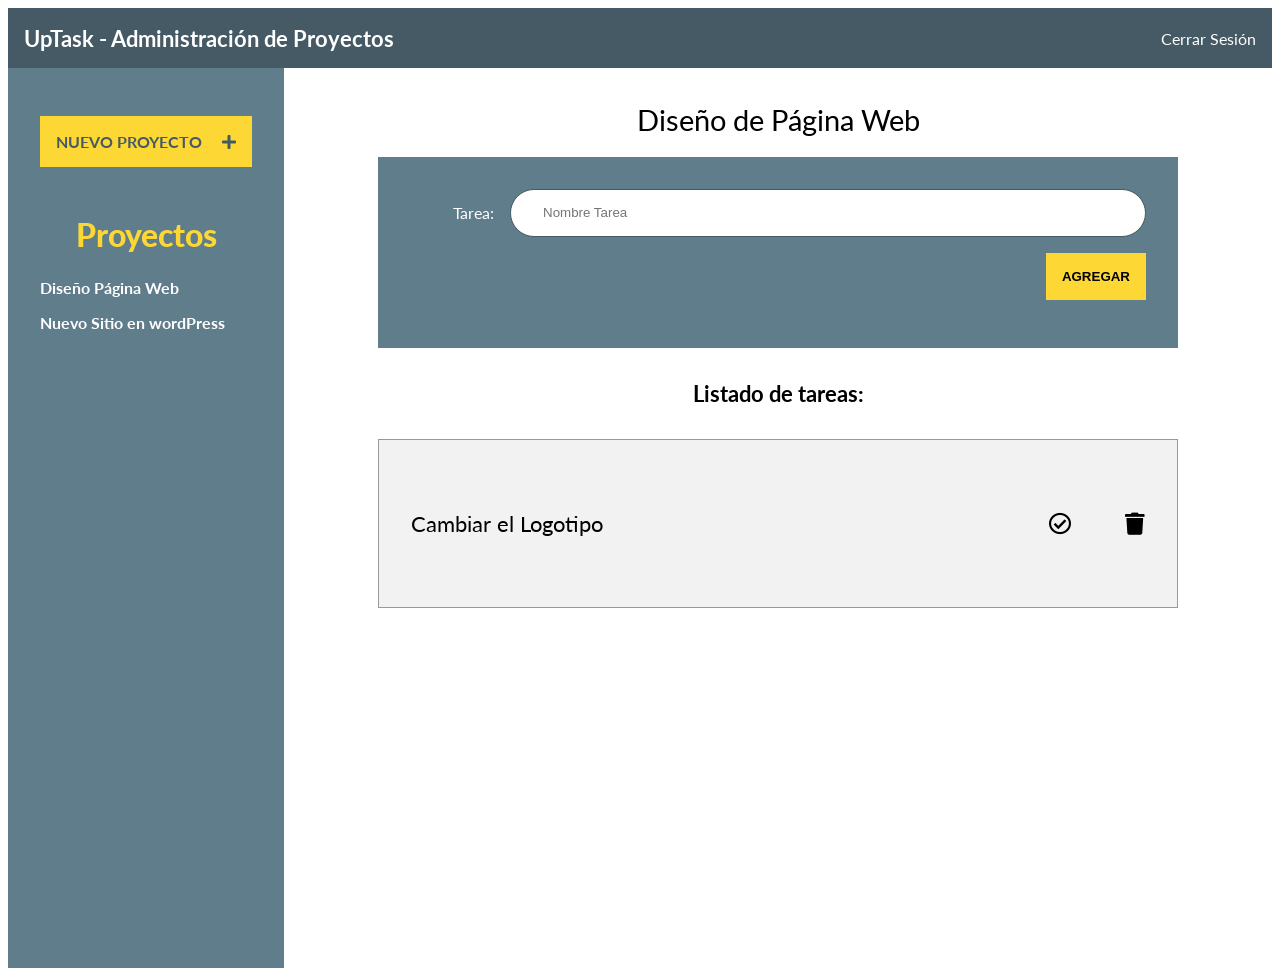
<file: index.html>
<!DOCTYPE html>
<html lang="en">
<head>
    <meta charset="UTF-8">
    <meta name="viewport" content="width=device-width, initial-scale=1.0">
    <meta http-equiv="X-UA-Compatible" content="ie=edge">
    <title>UpTask</title>
    <link rel="stylesheet" href="css/fontawesome-all.min.css">
    <link rel="stylesheet" href="https://necolas.github.io/normalize.css/8.0.0/normalize.css">
    <link href="https://fonts.googleapis.com/css?family=Lato:400,700,900" rel="stylesheet">
    <link rel="stylesheet" href="css/sweetalert2.min.css">
    <link rel="stylesheet" href="css/style.css">
</head>
<body>

<div class="barra">
    <h1>UpTask - Administración de Proyectos</h1>
    <a href="#">Cerrar Sesión</a>
</div>

<div class="contenedor">
    <aside class="contenedor-proyectos">
        <div class="panel crear-proyecto">
            <a href="#" class="boton">Nuevo Proyecto <i class="fas fa-plus"></i> </a>
        </div>
    
        <div class="panel lista-proyectos">
            <h2>Proyectos</h2>
            <ul id="proyectos">
                <li>
                    <a href="#">
                        Diseño Página Web
                    </a>
                </li>
                <li>
                    <a href="#">
                        Nuevo Sitio en wordPress
                    </a>
                </li>
            </ul>
        </div>
    </aside>

    <main class="contenido-principal">
        <h1>
            <span>Diseño de Página Web</span>
        </h1>

        <form action="#" class="agregar-tarea">
            <div class="campo">
                <label for="tarea">Tarea:</label>
                <input type="text" placeholder="Nombre Tarea" class="nombre-tarea"> 
            </div>
            <div class="campo enviar">
                <input type="hidden" id="id_proyecto" value="id_proyecto">
                <input type="submit" class="boton nueva-tarea" value="Agregar">
            </div>
        </form>
        
 

        <h2>Listado de tareas:</h2>

        <div class="listado-pendientes">
            <ul>

                <li id="tarea:<?php echo $tarea['id'] ?>" class="tarea">
                <p>Cambiar el Logotipo</p>
                    <div class="acciones">
                        <i class="far fa-check-circle"></i>
                        <i class="fas fa-trash"></i>
                    </div>
                </li>  
            </ul>
        </div>
    </main>
</div><!--.contenedor-->


<script src="js/sweetalert2.all.min.js"></script>


</body>
</html>
</file>
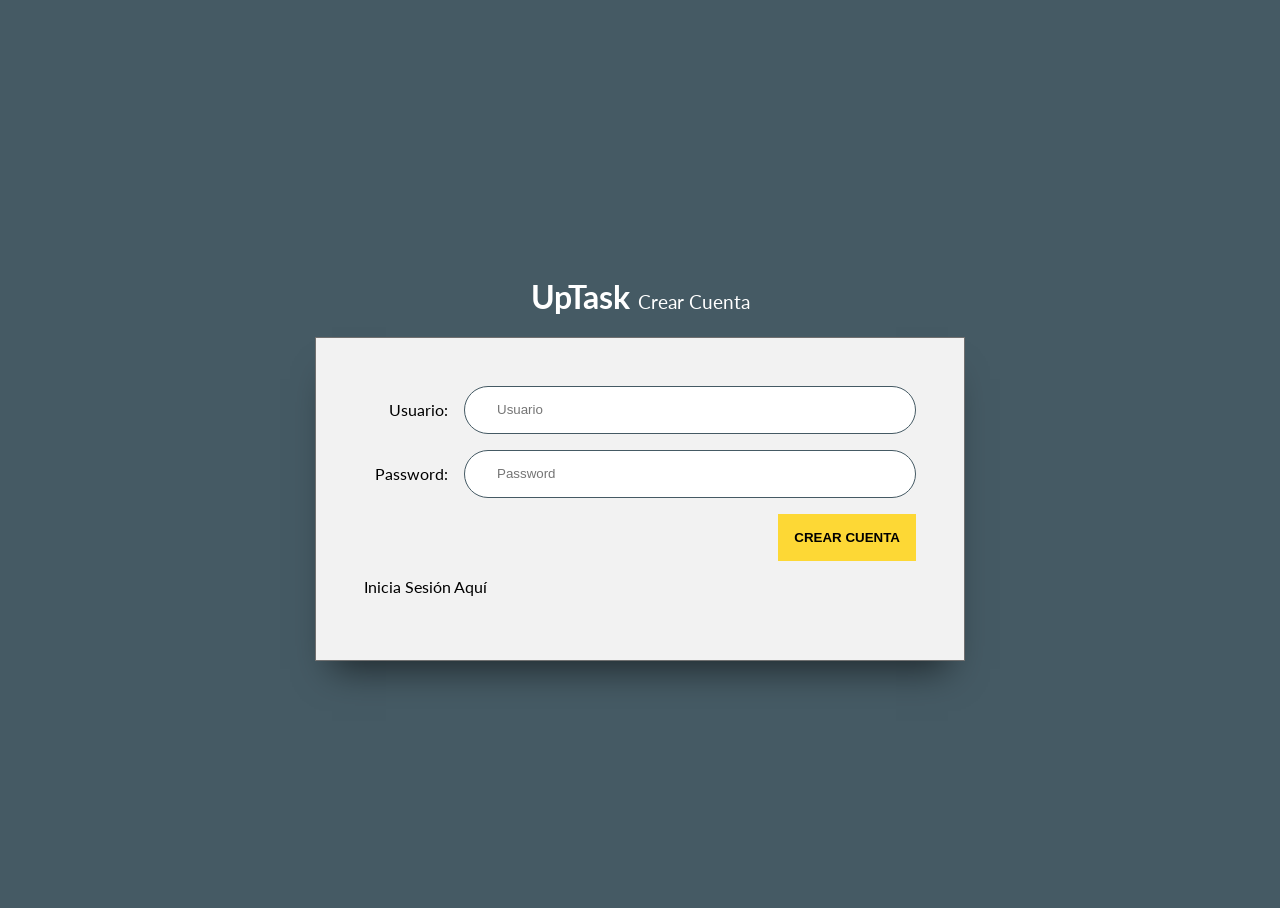
<file: crear-cuenta.html>
<!DOCTYPE html>
<html lang="en">
<head>
    <meta charset="UTF-8">
    <meta name="viewport" content="width=device-width, initial-scale=1.0">
    <meta http-equiv="X-UA-Compatible" content="ie=edge">
    <title>UpTask</title>
    <link rel="stylesheet" href="css/fontawesome-all.min.css">
    <link rel="stylesheet" href="https://necolas.github.io/normalize.css/8.0.0/normalize.css">
    <link href="https://fonts.googleapis.com/css?family=Lato:400,700,900" rel="stylesheet">
    <link rel="stylesheet" href="css/sweetalert2.min.css">
    <link rel="stylesheet" href="css/style.css">
</head>
<body class="crear-cuenta">

    <div class="contenedor-formulario">
        <h1>UpTask <span>Crear Cuenta</span></h1>
        <form id="formulario" class=" caja-login" method="post">
            <div class="campo">
                <label for="usuario">Usuario: </label>
                <input type="text" name="usuario" id="usuario" placeholder="Usuario">
            </div>
            <div class="campo">
                <label for="password">Password: </label>
                <input type="password" name="password" id="password" placeholder="Password">
            </div>
            <div class="campo enviar">
                <input type="hidden" id="tipo" value="crear">
                <input type="submit" class="boton" value="Crear cuenta">
            </div>
            <div class="campo">
                <a href="login.html">Inicia Sesión Aquí</a>
            </div>
        </form>
    </div>
    <script src="js/sweetalert2.all.min.js"></script>
</body>
</html>
</file>
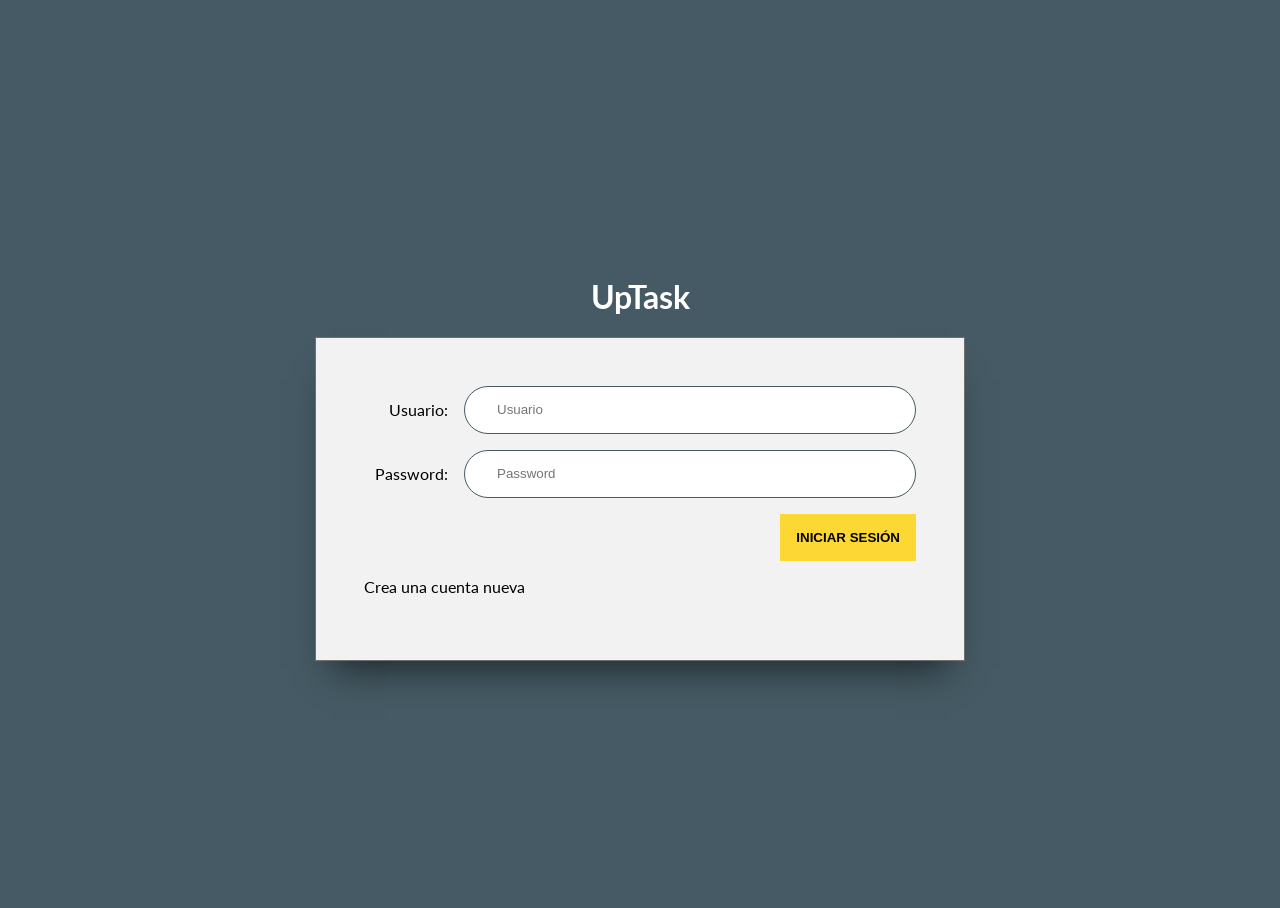
<file: login.html>
<!DOCTYPE html>
<html lang="en">
<head>
    <meta charset="UTF-8">
    <meta name="viewport" content="width=device-width, initial-scale=1.0">
    <meta http-equiv="X-UA-Compatible" content="ie=edge">
    <title>UpTask</title>
    <link rel="stylesheet" href="css/fontawesome-all.min.css">
    <link rel="stylesheet" href="https://necolas.github.io/normalize.css/8.0.0/normalize.css">
    <link href="https://fonts.googleapis.com/css?family=Lato:400,700,900" rel="stylesheet">
    <link rel="stylesheet" href="css/sweetalert2.min.css">
    <link rel="stylesheet" href="css/style.css">
</head>
<body class="login">
    <div class="contenedor-formulario">
        <h1>UpTask</h1>
        <form id="formulario" class="caja-login" method="post">
            <div class="campo">
                <label for="usuario">Usuario: </label>
                <input type="text" name="usuario" id="usuario" placeholder="Usuario">
            </div>
            <div class="campo">
                <label for="password">Password: </label>
                <input type="password" name="password" id="password" placeholder="Password">
            </div>
            <div class="campo enviar">
                <input type="hidden" id="tipo" value="login">
                <input type="submit" class="boton" value="Iniciar Sesión">
            </div>

            <div class="campo">
                <a href="crear-cuenta.html">Crea una cuenta nueva</a>
            </div>
        </form>
    </div>

    <script src="js/sweetalert2.all.min.js"></script>


</body>
</html>
</file>
<file: css/style.css>
html {
    box-sizing: border-box;
    height: 100%;
}
*, *:before, *:after {
    box-sizing: inherit;
}

body {
    font-family: 'Lato', sans-serif;
    min-height: 100%;
}
.swal2-shown aside {
    height: 100vh;
}
/** Login **/
.login,
.crear-cuenta {
    background: #455A64;
}
.contenedor-formulario {
    display: flex;
    justify-content: center;
    flex-direction: column;
    height: 100vh;
}
.contenedor-formulario h1 {
    text-align: center;
    color: white;
}
.contenedor-formulario h1  span{
    font-weight: 400;
    font-size: 1.2rem;
}
.caja-login {
    background-color: #F2F2F2;
    border: 1px solid #707070;
    max-width: 650px;
    width: 90%;
    margin: 0 auto;
    min-height: 300px;
    -webkit-box-shadow: 0px 25px 35px -17px rgba(0,0,0,0.56);
    -moz-box-shadow: 0px 25px 35px -17px rgba(0,0,0,0.56);
    box-shadow: 0px 25px 35px -17px rgba(0,0,0,0.56);
    padding: 3rem;
}
.campo {
    display: flex;
    margin-bottom: 1rem;
    align-items: center;
}
.campo label {
    flex: 0 0 100px;
    text-align: right;
    padding-right: 1rem;
}
.campo input[type="text"],
.campo input[type="password"] {
    height: 3rem;
    border: 0;
    flex: 1;
    border: 1px solid #455A64;
    border-radius: 5rem;
    padding-left: 2rem;
}
.enviar {
   justify-content: flex-end;
}
.boton {
    background-color: #FDD835;
    text-align: center;
    transition: background-color .5s ease-in-out;
    display: block;
    padding: 1rem;
    text-transform: uppercase;
    font-weight: 400;
    border: none;
    font-weight: 900;
}
.boton:hover {
    cursor: pointer;
    background-color: rgb(219, 184, 29)!important;
}
.campo a {
    color: black;
    text-decoration: none;
}

/** Barra **/
body.index {
    height: 100vh;
}
.barra {
    background-color: #455A64;
    padding: 1rem;
    height: 60px;
    display: flex;
    justify-content: space-between;
    align-items: center;
}
.barra h1 {
    color: white;
    margin:0;
    font-size: 1.4rem;
}
.barra a {
    color: white;
    text-decoration: none;
}

/*** sidebar**/
.contenedor-proyectos {
    min-height: 100vh;
    max-width: 300px;
    background-color: #607D8B;
    padding-top: 1rem;
}
.panel {
    padding: 1rem;
    margin: 1rem;
}
.panel a {
    color: white;
    font-weight: bold;
    text-decoration: none;
}
.panel h2 {
    color: #FDD835;
    font-weight: 900;
    text-align: center;
    font-size: 2rem;
    margin: 0;
}

.crear-proyecto i {
    margin-left: 1rem;
}
.crear-proyecto a {
    color: #455A64;
}

.lista-proyectos ul{
    list-style: none;
    padding: 1.5rem 0 0 0;
    margin: 0;
}
.lista-proyectos ul li {
    margin-bottom: 1rem;
}
.lista-proyectos ul li a:hover {
    color: #FDD835;
}


/** Contenido Principal */
.contenedor {
    display: flex;
    height: calc( 100% - 60px);
}
.contenido-principal {
    flex: 1;
    padding: 1rem;
    overflow: scroll;
}
.contenido-principal h1,
.contenido-principal h2 {
    text-align: center;
}
.contenido-principal h1 {
    font-size: 1.8rem;
}
.contenido-principal h2 {
    font-size: 1.4rem;
    margin-top: 2rem;
}
.contenido-principal h1 span {
    font-weight: 400;
}
.agregar-tarea {
    max-width: 800px;
    width: 90%;
    background-color: #607D8B;
    margin: 0 auto;
    padding: 2rem;
    color: white;
    transition: background-color .5s ease-in-out;
}

/** Listado Pendientes **/
.listado-pendientes {
    background-color: #F2F2F2;
    max-width: 800px;
    width: 90%;
    margin: 2rem auto 0 auto;
    padding: 2rem;
    border: 1px solid #999;
}
.listado-pendientes ul {
    padding: 0;
    list-style: none;
}
.listado-pendientes ul li {
    display: flex;
    align-items: center;
    justify-content: space-between;
    font-size: 1.4rem;
    border-bottom: 1px solid #d1d1d1;
}
.listado-pendientes ul li:last-of-type {
    border-bottom: none;
}
.listado-pendientes ul li i {
    cursor: pointer;
}
.acciones i:last-child{
    margin-left: 3rem;
}
.completo {
    color: #00B762;
}
.alerta {
    background-color: red;
    padding: .5rem;
    text-align: center;
    color: white;
    font-size: 1.2rem;
}

/*Barra Avance*/
.barra-avance{
    height: 30px;
    border: 1px solid #999;
    width: 90%;
    margin: 0 auto;
    max-width: 800px;
    background-color: #f2f2f2;
}
.porcentaje{
    height: 100%;
    width: 0%;
    background-color: #00B762;
    background-image: linear-gradient(45deg,
    rgba(255,255,255,.15) 25%,
    transparent 25%,transparent 50%,
    rgba(255,255,255,.15) 50%,
    rgba(255,255,255,.15) 75%,
    transparent 75%,transparent);
    background-size: 1rem 1rem;
    transition: width .5s ease-in-out;
}
</file>
